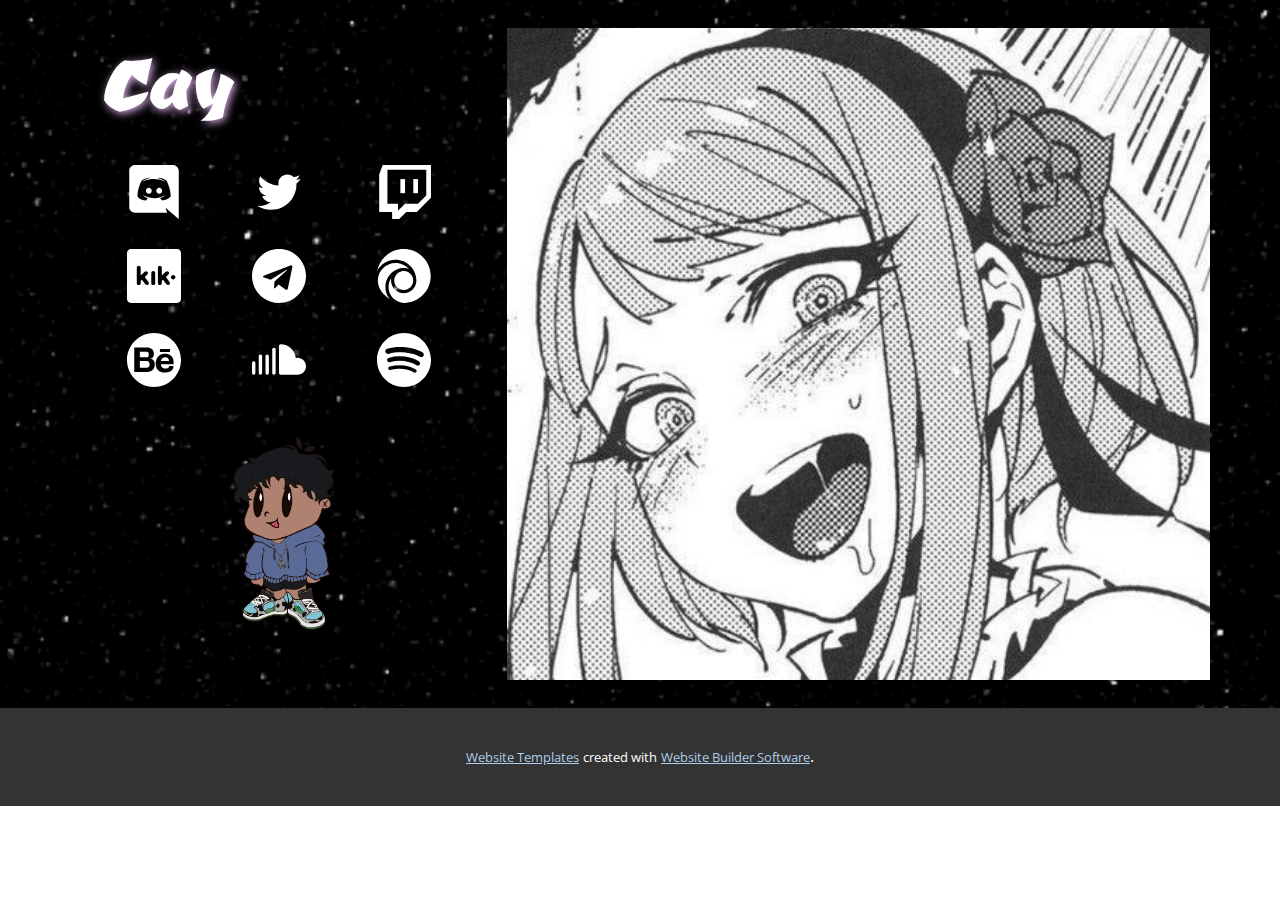
<file: index.html>
<!DOCTYPE html>
<html style="font-size: 16px;">
  <head>
    <meta name="viewport" content="width=device-width, initial-scale=1.0">
    <meta charset="utf-8">
    <meta name="keywords" content="Cay">
    <meta name="description" content="">
    <meta name="page_type" content="np-template-header-footer-from-plugin">
    <title>catgirls</title>
    <link rel="stylesheet" href="nicepage.css" media="screen">
<link rel="stylesheet" href="catgirls.css" media="screen">
    <script class="u-script" type="text/javascript" src="jquery.js" defer=""></script>
    <script class="u-script" type="text/javascript" src="nicepage.js" defer=""></script>
    <meta name="generator" content="Nicepage 3.16.1, nicepage.com">
    <link id="u-theme-google-font" rel="stylesheet" href="https://fonts.googleapis.com/css?family=Roboto:100,100i,300,300i,400,400i,500,500i,700,700i,900,900i|Open+Sans:300,300i,400,400i,600,600i,700,700i,800,800i">
    <link id="u-page-google-font" rel="stylesheet" href="https://fonts.googleapis.com/css?family=Ceviche+One:400">
    
    
    <script type="application/ld+json">{
		"@context": "http://schema.org",
		"@type": "Organization",
		"name": "",
		"url": "index.html"
}</script>
    <meta property="og:title" content="catgirls">
    <meta property="og:type" content="website">
    <meta name="theme-color" content="#478ac9">
    <link rel="canonical" href="index.html">
    <meta property="og:url" content="index.html">
  </head>
  <body data-home-page="catgirls.html" data-home-page-title="catgirls" class="u-body">
    <section class="u-align-left-sm u-align-left-xs u-clearfix u-image u-section-1" id="carousel_571f" data-image-width="471" data-image-height="265">
      <div class="u-clearfix u-sheet u-valign-middle-lg u-valign-middle-xl u-sheet-1">
        <div class="u-clearfix u-expanded-width-lg u-expanded-width-xl u-gutter-0 u-layout-wrap u-layout-wrap-1">
          <div class="u-layout">
            <div class="u-layout-row">
              <div class="u-align-left u-container-style u-layout-cell u-size-23-lg u-size-23-xl u-size-30-md u-size-30-sm u-size-30-xs u-layout-cell-1">
                <div class="u-container-layout u-valign-bottom-xs u-container-layout-1">
                  <h1 class="u-custom-font u-text u-text-white u-title u-text-1" data-animation-name="wobble" data-animation-duration="1000" data-animation-delay="0" data-animation-direction="">Cay</h1>
                  <div class="u-social-icons u-spacing-71 u-social-icons-1">
                    <a class="u-social-url" target="_blank" href="https://dsc.bio/dump" title="‎‎‎"><span class="u-icon u-icon-circle u-social-facebook u-social-icon u-text-white u-icon-1"><svg class="u-svg-link" preserveAspectRatio="xMidYMin slice" viewBox="0 0 24 24" style=""><use xmlns:xlink="http://www.w3.org/1999/xlink" xlink:href="#svg-30c9"></use></svg><svg class="u-svg-content" viewBox="0 0 24 24" id="svg-30c9"><g fill="currentColor"><path d="m3.58 21.196h14.259l-.681-2.205c.101.088 5.842 5.009 5.842 5.009v-21.525c-.068-1.338-1.22-2.475-2.648-2.475l-16.767.003c-1.427 0-2.585 1.139-2.585 2.477v16.24c0 1.411 1.156 2.476 2.58 2.476zm10.548-15.513-.033.012.012-.012zm-7.631 1.269c1.833-1.334 3.532-1.27 3.532-1.27l.137.135c-2.243.535-3.26 1.537-3.26 1.537.104-.022 4.633-2.635 10.121.066 0 0-1.019-.937-3.124-1.537l.186-.183c.291.001 1.831.055 3.479 1.26 0 0 1.844 3.15 1.844 7.02-.061-.074-1.144 1.666-3.931 1.726 0 0-.472-.534-.808-1 1.63-.468 2.24-1.404 2.24-1.404-3.173 1.998-5.954 1.686-9.281.336-.031 0-.045-.014-.061-.03v-.006c-.016-.015-.03-.03-.061-.03h-.06c-.204-.134-.34-.2-.34-.2s.609.936 2.174 1.404c-.411.469-.818 1.002-.818 1.002-2.786-.066-3.802-1.806-3.802-1.806 0-3.876 1.833-7.02 1.833-7.02z"></path><path d="m14.308 12.771c.711 0 1.29-.6 1.29-1.34 0-.735-.576-1.335-1.29-1.335v.003c-.708 0-1.288.598-1.29 1.338 0 .734.579 1.334 1.29 1.334z"></path><path d="m9.69 12.771c.711 0 1.29-.6 1.29-1.34 0-.735-.575-1.335-1.286-1.335l-.004.003c-.711 0-1.29.598-1.29 1.338 0 .734.579 1.334 1.29 1.334z"></path>
</g></svg></span>
                    </a>
                    <a class="u-social-url" target="_blank" href="https://twiter.com/iloveyoucay" title="‎‎‎‎"><span class="u-icon u-icon-circle u-social-icon u-social-twitter u-text-white u-icon-2"><svg class="u-svg-link" preserveAspectRatio="xMidYMin slice" viewBox="0 0 112 112" style=""><use xmlns:xlink="http://www.w3.org/1999/xlink" xlink:href="#svg-419e"></use></svg><svg class="u-svg-content" viewBox="0 0 112 112" x="0px" y="0px" id="svg-419e"><path d="M92.2,38.2c0,0.8,0,1.6,0,2.3c0,24.3-18.6,52.4-52.6,52.4c-10.6,0.1-20.2-2.9-28.5-8.2 c1.4,0.2,2.9,0.2,4.4,0.2c8.7,0,16.7-2.9,23-7.9c-8.1-0.2-14.9-5.5-17.3-12.8c1.1,0.2,2.4,0.2,3.4,0.2c1.6,0,3.3-0.2,4.8-0.7 c-8.4-1.6-14.9-9.2-14.9-18c0-0.2,0-0.2,0-0.2c2.5,1.4,5.4,2.2,8.4,2.3c-5-3.3-8.3-8.9-8.3-15.4c0-3.4,1-6.5,2.5-9.2 c9.1,11.1,22.7,18.5,38,19.2c-0.2-1.4-0.4-2.8-0.4-4.3c0.1-10,8.3-18.2,18.5-18.2c5.4,0,10.1,2.2,13.5,5.7c4.3-0.8,8.1-2.3,11.7-4.5 c-1.4,4.3-4.3,7.9-8.1,10.1c3.7-0.4,7.3-1.4,10.6-2.9C98.9,32.3,95.7,35.5,92.2,38.2z"></path></svg></span>
                    </a>
                    <a class="u-social-url" target="_blank" href="https://twitch.tv/arousal" title="‎‎‎"><span class="u-icon u-icon-circle u-social-icon u-social-instagram u-text-white u-icon-3"><svg class="u-svg-link" preserveAspectRatio="xMidYMin slice" viewBox="0 0 24 24" style=""><use xmlns:xlink="http://www.w3.org/1999/xlink" xlink:href="#svg-2f85"></use></svg><svg class="u-svg-content" viewBox="0 0 24 24" id="svg-2f85"><g fill="currentColor"><path d="m.975 4.175v16.694h5.749v3.131h3.139l3.134-3.132h4.705l6.274-6.258v-14.61h-21.434zm3.658-2.09h17.252v11.479l-3.66 3.652h-5.751l-3.134 3.127v-3.127h-4.707z"></path><path d="m10.385 6.262h2.09v6.26h-2.09z"></path><path d="m16.133 6.262h2.091v6.26h-2.091z"></path>
</g></svg></span>
                    </a>
                  </div>
                  <div class="u-social-icons u-spacing-71 u-social-icons-2">
                    <a class="u-social-url" target="_blank" href="https://kik.me/cy" title="‎‎‎"><span class="u-icon u-icon-circle u-social-facebook u-social-icon u-text-white u-icon-4"><svg class="u-svg-link" preserveAspectRatio="xMidYMin slice" viewBox="0 0 512 512" style=""><use xmlns:xlink="http://www.w3.org/1999/xlink" xlink:href="#svg-d54a"></use></svg><svg class="u-svg-content" viewBox="0 0 512 512" id="svg-d54a"><path d="m475.074219 0h-438.148438c-20.394531 0-36.925781 16.53125-36.925781 36.925781v438.148438c0 20.394531 16.53125 36.925781 36.925781 36.925781h438.148438c20.394531 0 36.925781-16.53125 36.925781-36.925781v-438.148438c0-20.394531-16.53125-36.925781-36.925781-36.925781zm-275.367188 338.78125c-8.25 6.085938-19.867187 4.328125-25.953125-3.925781l-32.269531-43.777344-11.613281 11.097656v21.667969c0 10.25-8.308594 18.558594-18.558594 18.558594s-18.558594-8.308594-18.558594-18.558594v-145.6875c0-10.25 8.308594-18.5625 18.558594-18.5625s18.558594 8.3125 18.558594 18.5625v72.671875l37.347656-35.683594c7.410156-7.082031 19.160156-6.8125 26.242188.597657 7.082031 7.410156 6.8125 19.160156-.597657 26.242187l-24.324219 23.242187 35.09375 47.601563c6.085938 8.253906 4.328126 19.871094-3.925781 25.953125zm67.699219-14.9375c0 10.25-8.308594 18.558594-18.558594 18.558594s-18.5625-8.308594-18.5625-18.558594v-95.875c0-10.25 8.3125-18.558594 18.5625-18.558594s18.558594 8.308594 18.558594 18.558594zm132.363281 14.9375c-8.253906 6.085938-19.871093 4.328125-25.953125-3.925781l-32.273437-43.777344-11.609375 11.097656v21.667969c0 10.25-8.3125 18.558594-18.5625 18.558594s-18.558594-8.308594-18.558594-18.558594v-145.6875c0-10.25 8.308594-18.5625 18.558594-18.5625s18.5625 8.3125 18.5625 18.5625v72.675781l37.347656-35.6875c7.410156-7.082031 19.160156-6.8125 26.242188.597657 7.078124 7.410156 6.8125 19.160156-.597657 26.242187l-24.324219 23.242187 35.089844 47.601563c6.085938 8.253906 4.328125 19.871094-3.921875 25.953125zm38.230469-50.003906c-11.734375 0-21.246094-9.511719-21.246094-21.246094s9.511719-21.25 21.246094-21.25 21.246094 9.515625 21.246094 21.25-9.511719 21.246094-21.246094 21.246094zm0 0"></path></svg></span>
                    </a>
                    <a class="u-social-url" target="_blank" href="https://t.me/opponents" title="‎‎‎‎"><span class="u-icon u-icon-circle u-social-icon u-social-twitter u-text-white u-icon-5"><svg class="u-svg-link" preserveAspectRatio="xMidYMin slice" viewBox="0 0 24 24" style=""><use xmlns:xlink="http://www.w3.org/1999/xlink" xlink:href="#svg-a0cd"></use></svg><svg class="u-svg-content" viewBox="0 0 24 24" id="svg-a0cd"><path d="m12 24c6.629 0 12-5.371 12-12s-5.371-12-12-12-12 5.371-12 12 5.371 12 12 12zm-6.509-12.26 11.57-4.461c.537-.194 1.006.131.832.943l.001-.001-1.97 9.281c-.146.658-.537.818-1.084.508l-3-2.211-1.447 1.394c-.16.16-.295.295-.605.295l.213-3.053 5.56-5.023c.242-.213-.054-.333-.373-.121l-6.871 4.326-2.962-.924c-.643-.204-.657-.643.136-.953z"></path></svg></span>
                    </a>
                    <a class="u-social-url" target="_blank" href="https://r6.tracker.network/r6/search?name=plague&amp;platform=4" title="‎‎‎"><span class="u-icon u-icon-circle u-social-icon u-social-instagram u-text-white u-icon-6"><svg class="u-svg-link" preserveAspectRatio="xMidYMin slice" viewBox="0 0 512 512" style=""><use xmlns:xlink="http://www.w3.org/1999/xlink" xlink:href="#svg-da42"></use></svg><svg class="u-svg-content" viewBox="0 0 512 512" x="0px" y="0px" id="svg-da42" style="enable-background:new 0 0 512 512;"><g><g><path d="M256.6,209.216c-9.601,0.268-18.979,1.44-28.058,3.422c-37.591,10.806-65.173,45.502-65.173,86.522    c0,49.631,40.378,90.008,90.008,90.008c49.631,0,90.008-40.378,90.008-90.008C343.386,250.609,304.744,210.919,256.6,209.216z"></path>
</g>
</g><g><g><path d="M434.415,74.987C386.057,26.631,321.764,0,253.378,0S120.699,26.631,72.343,74.987    C36.456,110.873,12.549,155.54,2.598,204.14c33.648-61.087,98.666-102.572,173.198-102.572    c107.919,0,195.893,86.969,197.554,194.5c0.026,1.028,0.039,2.059,0.039,3.093c0,66.174-53.837,120.011-120.011,120.011    S133.367,365.334,133.367,299.16c0-8.131,0.817-16.074,2.365-23.756c-16.588,24.289-26.301,53.627-26.301,85.195    c0,82.288,65.968,149.455,147.796,151.401c66.945-0.981,129.739-27.493,177.186-74.941    c48.357-48.356,74.989-112.649,74.989-181.036S482.77,123.344,434.415,74.987z"></path>
</g>
</g><g><g><path d="M302.619,189.722c-30.755-35.591-76.203-58.152-126.823-58.152c-92.409,0-167.59,75.181-167.59,167.59    c0,23.39,4.787,46.165,14.004,67.192c12.388,25.908,29.225,49.8,50.133,70.706c14.475,14.475,30.387,26.987,47.4,37.436    c-25.197-31.161-40.314-70.793-40.314-113.896c0-86.461,60.79-158.98,141.871-177.089c10.215-2.837,20.972-4.36,32.078-4.36    c1.145,0,2.285,0.02,3.422,0.052c1.356-0.03,2.715-0.052,4.078-0.052v0.241C275.67,180.308,289.747,183.907,302.619,189.722z"></path>
</g>
</g></svg></span>
                    </a>
                  </div>
                  <div class="u-social-icons u-spacing-71 u-social-icons-3">
                    <a class="u-social-url" target="_blank" href="https://behance.net/cay" title="‎‎‎"><span class="u-icon u-icon-circle u-social-facebook u-social-icon u-icon-7"><svg class="u-svg-link" preserveAspectRatio="xMidYMin slice" viewBox="0 0 97.75 97.75" style=""><use xmlns:xlink="http://www.w3.org/1999/xlink" xlink:href="#svg-1858"></use></svg><svg class="u-svg-content" viewBox="0 0 97.75 97.75" x="0px" y="0px" id="svg-1858" style="enable-background:new 0 0 97.75 97.75;"><g><g><path d="M39.337,38.729c0-4.611-3.137-4.611-3.137-4.611h-1.661H23.294v9.894H35.4C37.492,44.011,39.337,43.342,39.337,38.729z"></path><path d="M36.201,50.846H23.294v11.85h12.311c1.852-0.053,5.27-0.633,5.27-5.76C40.875,50.784,36.201,50.846,36.201,50.846z"></path><path d="M69.243,44.011c-6.849,0-7.804,6.835-7.804,6.835h14.565C76.005,50.846,76.092,44.011,69.243,44.011z"></path><path d="M48.875,0C21.882,0,0,21.883,0,48.875S21.882,97.75,48.875,97.75S97.75,75.867,97.75,48.875S75.868,0,48.875,0z     M59.531,28.848h18.294v5.46H59.531V28.848z M50.285,57.486c0,13.533-14.084,13.088-14.084,13.088H23.294h-0.379h-9.787V26.236    h9.787h0.379H36.2c7.012,0,12.547,3.871,12.547,11.805c0,7.935-6.766,8.438-6.766,8.438C50.9,46.479,50.285,57.486,50.285,57.486z     M69.33,64.479c7.37,0,7.109-4.77,7.109-4.77h7.803c0,12.659-15.172,11.792-15.172,11.792c-18.207,0-17.036-16.95-17.036-16.95    S52.02,37.517,69.068,37.517c17.947,0,15.434,19.245,15.434,19.245H61.527C61.527,65.001,69.33,64.479,69.33,64.479z"></path>
</g>
</g></svg></span>
                    </a>
                    <a class="u-social-url" target="_blank" href="https://soundcloud.com/0op" title="‎‎‎‎"><span class="u-icon u-icon-circle u-social-icon u-social-twitter u-icon-8"><svg class="u-svg-link" preserveAspectRatio="xMidYMin slice" viewBox="0 0 24 24" style=""><use xmlns:xlink="http://www.w3.org/1999/xlink" xlink:href="#svg-1f97"></use></svg><svg class="u-svg-content" viewBox="0 0 24 24" id="svg-1f97"><path d="m20.25 11c-.267 0-.529.029-.782.082-.337-3.409-3.222-6.082-6.718-6.082-.414 0-.75.336-.75.75v12c0 .414.336.75.75.75h7.5c2.069 0 3.75-1.681 3.75-3.75 0-2.067-1.681-3.75-3.75-3.75z"></path><path d="m9 7.25v10.5c0 .414.336.75.75.75s.75-.336.75-.75v-10.5c0-.414-.336-.75-.75-.75s-.75.336-.75.75z"></path><path d="m6 10.25v7.5c0 .414.336.75.75.75s.75-.336.75-.75v-7.5c0-.414-.336-.75-.75-.75s-.75.336-.75.75z"></path><path d="m3 17.75c0 .414.336.75.75.75s.75-.336.75-.75v-7.5c0-.414-.336-.75-.75-.75s-.75.336-.75.75z"></path><path d="m.75 18.5c.414 0 .75-.336.75-.75v-4.5c0-.414-.336-.75-.75-.75s-.75.336-.75.75v4.5c0 .414.336.75.75.75z"></path></svg></span>
                    </a>
                    <a class="u-social-url" target="_blank" href="https://open.spotify.com/user/gangmembercayden" title="‎‎‎"><span class="u-icon u-icon-circle u-social-icon u-social-instagram u-icon-9"><svg class="u-svg-link" preserveAspectRatio="xMidYMin slice" viewBox="0 0 24 24" style=""><use xmlns:xlink="http://www.w3.org/1999/xlink" xlink:href="#svg-eb33"></use></svg><svg class="u-svg-content" viewBox="0 0 24 24" id="svg-eb33"><path d="m12 24c6.624 0 12-5.376 12-12s-5.376-12-12-12-12 5.376-12 12 5.376 12 12 12zm4.872-6.344v.001c-.807 0-3.356-2.828-10.52-1.36-.189.049-.436.126-.576.126-.915 0-1.09-1.369-.106-1.578 3.963-.875 8.013-.798 11.467 1.268.824.526.474 1.543-.265 1.543zm1.303-3.173c-.113-.03-.08.069-.597-.203-3.025-1.79-7.533-2.512-11.545-1.423-.232.063-.358.126-.576.126-1.071 0-1.355-1.611-.188-1.94 4.716-1.325 9.775-.552 13.297 1.543.392.232.547.533.547.953-.005.522-.411.944-.938.944zm-13.627-7.485c4.523-1.324 11.368-.906 15.624 1.578 1.091.629.662 2.22-.498 2.22l-.001-.001c-.252 0-.407-.063-.625-.189-3.443-2.056-9.604-2.549-13.59-1.436-.175.048-.393.125-.625.125-.639 0-1.127-.499-1.127-1.142 0-.657.407-1.029.842-1.155z"></path></svg></span>
                    </a>
                  </div>
                  <div class="u-image u-image-circle u-image-1" alt="" data-image-width="1548" data-image-height="1600" data-href="https://ogusers.com/cayp"></div>
                </div>
              </div>
              <div class="u-container-style u-image u-layout-cell u-size-30-md u-size-30-sm u-size-30-xs u-size-37-lg u-size-37-xl u-image-2" data-image-width="500" data-image-height="483">
                <div class="u-container-layout u-container-layout-2"></div>
              </div>
            </div>
          </div>
        </div>
      </div>
    </section>
    
    
    
    <section class="u-backlink u-clearfix u-grey-80">
      <a class="u-link" href="https://nicepage.com/website-templates" target="_blank">
        <span>Website Templates</span>
      </a>
      <p class="u-text">
        <span>created with</span>
      </p>
      <a class="u-link" href="https://nicepage.com/" target="_blank">
        <span>Website Builder Software</span>
      </a>. 
    </section>
  </body>
</html>
</file>
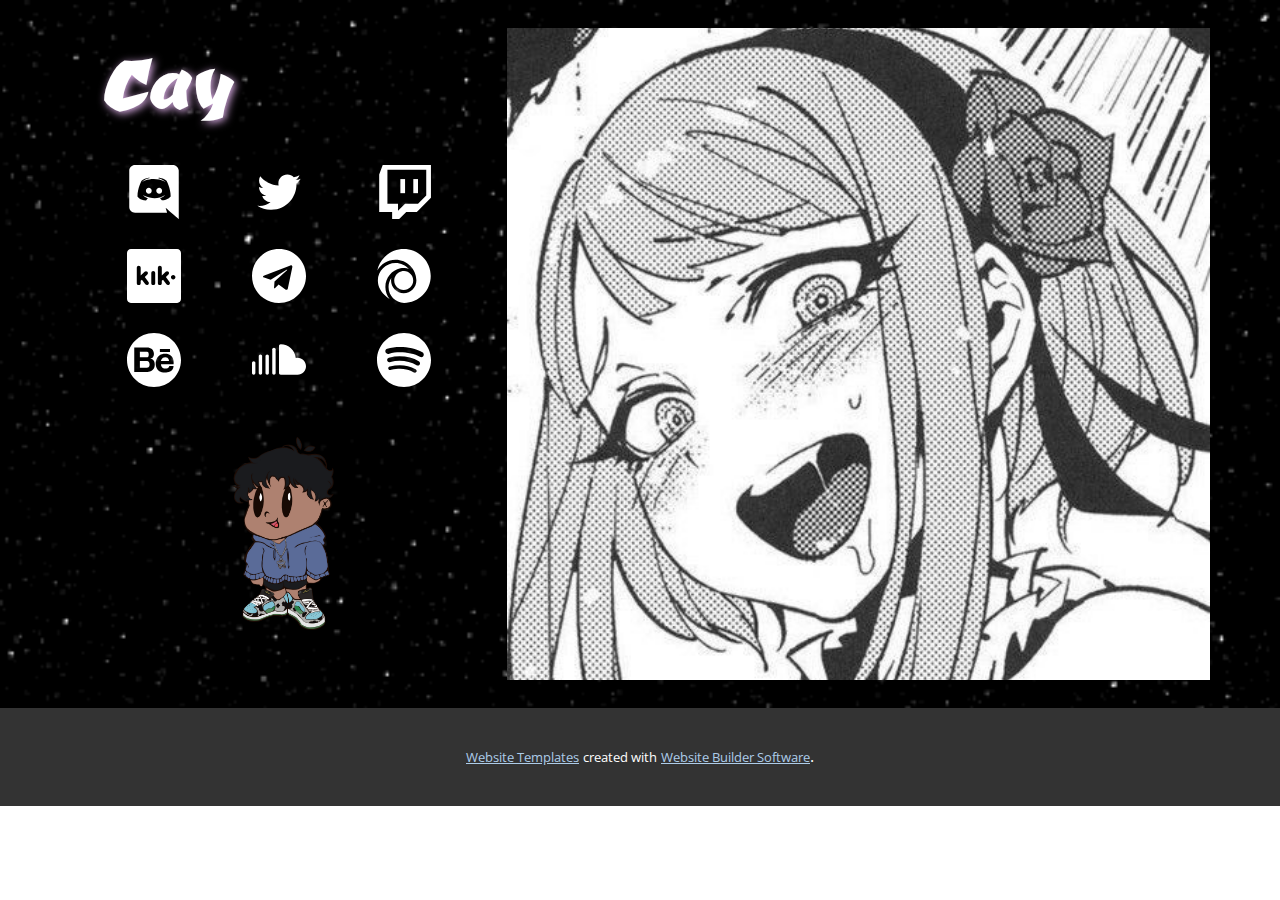
<file: catgirls.html>
<!DOCTYPE html>
<html style="font-size: 16px;">
  <head>
    <meta name="viewport" content="width=device-width, initial-scale=1.0">
    <meta charset="utf-8">
    <meta name="keywords" content="Cay">
    <meta name="description" content="">
    <meta name="page_type" content="np-template-header-footer-from-plugin">
    <title>catgirls</title>
    <link rel="stylesheet" href="nicepage.css" media="screen">
<link rel="stylesheet" href="catgirls.css" media="screen">
    <script class="u-script" type="text/javascript" src="jquery.js" defer=""></script>
    <script class="u-script" type="text/javascript" src="nicepage.js" defer=""></script>
    <meta name="generator" content="Nicepage 3.16.1, nicepage.com">
    <link id="u-theme-google-font" rel="stylesheet" href="https://fonts.googleapis.com/css?family=Roboto:100,100i,300,300i,400,400i,500,500i,700,700i,900,900i|Open+Sans:300,300i,400,400i,600,600i,700,700i,800,800i">
    <link id="u-page-google-font" rel="stylesheet" href="https://fonts.googleapis.com/css?family=Ceviche+One:400">
    
    
    <script type="application/ld+json">{
		"@context": "http://schema.org",
		"@type": "Organization",
		"name": "",
		"url": "index.html"
}</script>
    <meta property="og:title" content="catgirls">
    <meta property="og:type" content="website">
    <meta name="theme-color" content="#478ac9">
    <link rel="canonical" href="index.html">
    <meta property="og:url" content="index.html">
  </head>
  <body class="u-body">
    <section class="u-align-left-sm u-align-left-xs u-clearfix u-image u-section-1" id="carousel_571f" data-image-width="471" data-image-height="265">
      <div class="u-clearfix u-sheet u-valign-middle-lg u-valign-middle-xl u-sheet-1">
        <div class="u-clearfix u-expanded-width-lg u-expanded-width-xl u-gutter-0 u-layout-wrap u-layout-wrap-1">
          <div class="u-layout">
            <div class="u-layout-row">
              <div class="u-align-left u-container-style u-layout-cell u-size-23-lg u-size-23-xl u-size-30-md u-size-30-sm u-size-30-xs u-layout-cell-1">
                <div class="u-container-layout u-valign-bottom-xs u-container-layout-1">
                  <h1 class="u-custom-font u-text u-text-white u-title u-text-1" data-animation-name="wobble" data-animation-duration="1000" data-animation-delay="0" data-animation-direction="">Cay</h1>
                  <div class="u-social-icons u-spacing-71 u-social-icons-1">
                    <a class="u-social-url" target="_blank" href="https://dsc.bio/dump" title="‎‎‎"><span class="u-icon u-icon-circle u-social-facebook u-social-icon u-text-white u-icon-1"><svg class="u-svg-link" preserveAspectRatio="xMidYMin slice" viewBox="0 0 24 24" style=""><use xmlns:xlink="http://www.w3.org/1999/xlink" xlink:href="#svg-30c9"></use></svg><svg class="u-svg-content" viewBox="0 0 24 24" id="svg-30c9"><g fill="currentColor"><path d="m3.58 21.196h14.259l-.681-2.205c.101.088 5.842 5.009 5.842 5.009v-21.525c-.068-1.338-1.22-2.475-2.648-2.475l-16.767.003c-1.427 0-2.585 1.139-2.585 2.477v16.24c0 1.411 1.156 2.476 2.58 2.476zm10.548-15.513-.033.012.012-.012zm-7.631 1.269c1.833-1.334 3.532-1.27 3.532-1.27l.137.135c-2.243.535-3.26 1.537-3.26 1.537.104-.022 4.633-2.635 10.121.066 0 0-1.019-.937-3.124-1.537l.186-.183c.291.001 1.831.055 3.479 1.26 0 0 1.844 3.15 1.844 7.02-.061-.074-1.144 1.666-3.931 1.726 0 0-.472-.534-.808-1 1.63-.468 2.24-1.404 2.24-1.404-3.173 1.998-5.954 1.686-9.281.336-.031 0-.045-.014-.061-.03v-.006c-.016-.015-.03-.03-.061-.03h-.06c-.204-.134-.34-.2-.34-.2s.609.936 2.174 1.404c-.411.469-.818 1.002-.818 1.002-2.786-.066-3.802-1.806-3.802-1.806 0-3.876 1.833-7.02 1.833-7.02z"></path><path d="m14.308 12.771c.711 0 1.29-.6 1.29-1.34 0-.735-.576-1.335-1.29-1.335v.003c-.708 0-1.288.598-1.29 1.338 0 .734.579 1.334 1.29 1.334z"></path><path d="m9.69 12.771c.711 0 1.29-.6 1.29-1.34 0-.735-.575-1.335-1.286-1.335l-.004.003c-.711 0-1.29.598-1.29 1.338 0 .734.579 1.334 1.29 1.334z"></path>
</g></svg></span>
                    </a>
                    <a class="u-social-url" target="_blank" href="https://twiter.com/iloveyoucay" title="‎‎‎‎"><span class="u-icon u-icon-circle u-social-icon u-social-twitter u-text-white u-icon-2"><svg class="u-svg-link" preserveAspectRatio="xMidYMin slice" viewBox="0 0 112 112" style=""><use xmlns:xlink="http://www.w3.org/1999/xlink" xlink:href="#svg-419e"></use></svg><svg class="u-svg-content" viewBox="0 0 112 112" x="0px" y="0px" id="svg-419e"><path d="M92.2,38.2c0,0.8,0,1.6,0,2.3c0,24.3-18.6,52.4-52.6,52.4c-10.6,0.1-20.2-2.9-28.5-8.2 c1.4,0.2,2.9,0.2,4.4,0.2c8.7,0,16.7-2.9,23-7.9c-8.1-0.2-14.9-5.5-17.3-12.8c1.1,0.2,2.4,0.2,3.4,0.2c1.6,0,3.3-0.2,4.8-0.7 c-8.4-1.6-14.9-9.2-14.9-18c0-0.2,0-0.2,0-0.2c2.5,1.4,5.4,2.2,8.4,2.3c-5-3.3-8.3-8.9-8.3-15.4c0-3.4,1-6.5,2.5-9.2 c9.1,11.1,22.7,18.5,38,19.2c-0.2-1.4-0.4-2.8-0.4-4.3c0.1-10,8.3-18.2,18.5-18.2c5.4,0,10.1,2.2,13.5,5.7c4.3-0.8,8.1-2.3,11.7-4.5 c-1.4,4.3-4.3,7.9-8.1,10.1c3.7-0.4,7.3-1.4,10.6-2.9C98.9,32.3,95.7,35.5,92.2,38.2z"></path></svg></span>
                    </a>
                    <a class="u-social-url" target="_blank" href="https://twitch.tv/arousal" title="‎‎‎"><span class="u-icon u-icon-circle u-social-icon u-social-instagram u-text-white u-icon-3"><svg class="u-svg-link" preserveAspectRatio="xMidYMin slice" viewBox="0 0 24 24" style=""><use xmlns:xlink="http://www.w3.org/1999/xlink" xlink:href="#svg-2f85"></use></svg><svg class="u-svg-content" viewBox="0 0 24 24" id="svg-2f85"><g fill="currentColor"><path d="m.975 4.175v16.694h5.749v3.131h3.139l3.134-3.132h4.705l6.274-6.258v-14.61h-21.434zm3.658-2.09h17.252v11.479l-3.66 3.652h-5.751l-3.134 3.127v-3.127h-4.707z"></path><path d="m10.385 6.262h2.09v6.26h-2.09z"></path><path d="m16.133 6.262h2.091v6.26h-2.091z"></path>
</g></svg></span>
                    </a>
                  </div>
                  <div class="u-social-icons u-spacing-71 u-social-icons-2">
                    <a class="u-social-url" target="_blank" href="https://kik.me/cy" title="‎‎‎"><span class="u-icon u-icon-circle u-social-facebook u-social-icon u-text-white u-icon-4"><svg class="u-svg-link" preserveAspectRatio="xMidYMin slice" viewBox="0 0 512 512" style=""><use xmlns:xlink="http://www.w3.org/1999/xlink" xlink:href="#svg-d54a"></use></svg><svg class="u-svg-content" viewBox="0 0 512 512" id="svg-d54a"><path d="m475.074219 0h-438.148438c-20.394531 0-36.925781 16.53125-36.925781 36.925781v438.148438c0 20.394531 16.53125 36.925781 36.925781 36.925781h438.148438c20.394531 0 36.925781-16.53125 36.925781-36.925781v-438.148438c0-20.394531-16.53125-36.925781-36.925781-36.925781zm-275.367188 338.78125c-8.25 6.085938-19.867187 4.328125-25.953125-3.925781l-32.269531-43.777344-11.613281 11.097656v21.667969c0 10.25-8.308594 18.558594-18.558594 18.558594s-18.558594-8.308594-18.558594-18.558594v-145.6875c0-10.25 8.308594-18.5625 18.558594-18.5625s18.558594 8.3125 18.558594 18.5625v72.671875l37.347656-35.683594c7.410156-7.082031 19.160156-6.8125 26.242188.597657 7.082031 7.410156 6.8125 19.160156-.597657 26.242187l-24.324219 23.242187 35.09375 47.601563c6.085938 8.253906 4.328126 19.871094-3.925781 25.953125zm67.699219-14.9375c0 10.25-8.308594 18.558594-18.558594 18.558594s-18.5625-8.308594-18.5625-18.558594v-95.875c0-10.25 8.3125-18.558594 18.5625-18.558594s18.558594 8.308594 18.558594 18.558594zm132.363281 14.9375c-8.253906 6.085938-19.871093 4.328125-25.953125-3.925781l-32.273437-43.777344-11.609375 11.097656v21.667969c0 10.25-8.3125 18.558594-18.5625 18.558594s-18.558594-8.308594-18.558594-18.558594v-145.6875c0-10.25 8.308594-18.5625 18.558594-18.5625s18.5625 8.3125 18.5625 18.5625v72.675781l37.347656-35.6875c7.410156-7.082031 19.160156-6.8125 26.242188.597657 7.078124 7.410156 6.8125 19.160156-.597657 26.242187l-24.324219 23.242187 35.089844 47.601563c6.085938 8.253906 4.328125 19.871094-3.921875 25.953125zm38.230469-50.003906c-11.734375 0-21.246094-9.511719-21.246094-21.246094s9.511719-21.25 21.246094-21.25 21.246094 9.515625 21.246094 21.25-9.511719 21.246094-21.246094 21.246094zm0 0"></path></svg></span>
                    </a>
                    <a class="u-social-url" target="_blank" href="https://t.me/opponents" title="‎‎‎‎"><span class="u-icon u-icon-circle u-social-icon u-social-twitter u-text-white u-icon-5"><svg class="u-svg-link" preserveAspectRatio="xMidYMin slice" viewBox="0 0 24 24" style=""><use xmlns:xlink="http://www.w3.org/1999/xlink" xlink:href="#svg-a0cd"></use></svg><svg class="u-svg-content" viewBox="0 0 24 24" id="svg-a0cd"><path d="m12 24c6.629 0 12-5.371 12-12s-5.371-12-12-12-12 5.371-12 12 5.371 12 12 12zm-6.509-12.26 11.57-4.461c.537-.194 1.006.131.832.943l.001-.001-1.97 9.281c-.146.658-.537.818-1.084.508l-3-2.211-1.447 1.394c-.16.16-.295.295-.605.295l.213-3.053 5.56-5.023c.242-.213-.054-.333-.373-.121l-6.871 4.326-2.962-.924c-.643-.204-.657-.643.136-.953z"></path></svg></span>
                    </a>
                    <a class="u-social-url" target="_blank" href="https://r6.tracker.network/r6/search?name=plague&amp;platform=4" title="‎‎‎"><span class="u-icon u-icon-circle u-social-icon u-social-instagram u-text-white u-icon-6"><svg class="u-svg-link" preserveAspectRatio="xMidYMin slice" viewBox="0 0 512 512" style=""><use xmlns:xlink="http://www.w3.org/1999/xlink" xlink:href="#svg-da42"></use></svg><svg class="u-svg-content" viewBox="0 0 512 512" x="0px" y="0px" id="svg-da42" style="enable-background:new 0 0 512 512;"><g><g><path d="M256.6,209.216c-9.601,0.268-18.979,1.44-28.058,3.422c-37.591,10.806-65.173,45.502-65.173,86.522    c0,49.631,40.378,90.008,90.008,90.008c49.631,0,90.008-40.378,90.008-90.008C343.386,250.609,304.744,210.919,256.6,209.216z"></path>
</g>
</g><g><g><path d="M434.415,74.987C386.057,26.631,321.764,0,253.378,0S120.699,26.631,72.343,74.987    C36.456,110.873,12.549,155.54,2.598,204.14c33.648-61.087,98.666-102.572,173.198-102.572    c107.919,0,195.893,86.969,197.554,194.5c0.026,1.028,0.039,2.059,0.039,3.093c0,66.174-53.837,120.011-120.011,120.011    S133.367,365.334,133.367,299.16c0-8.131,0.817-16.074,2.365-23.756c-16.588,24.289-26.301,53.627-26.301,85.195    c0,82.288,65.968,149.455,147.796,151.401c66.945-0.981,129.739-27.493,177.186-74.941    c48.357-48.356,74.989-112.649,74.989-181.036S482.77,123.344,434.415,74.987z"></path>
</g>
</g><g><g><path d="M302.619,189.722c-30.755-35.591-76.203-58.152-126.823-58.152c-92.409,0-167.59,75.181-167.59,167.59    c0,23.39,4.787,46.165,14.004,67.192c12.388,25.908,29.225,49.8,50.133,70.706c14.475,14.475,30.387,26.987,47.4,37.436    c-25.197-31.161-40.314-70.793-40.314-113.896c0-86.461,60.79-158.98,141.871-177.089c10.215-2.837,20.972-4.36,32.078-4.36    c1.145,0,2.285,0.02,3.422,0.052c1.356-0.03,2.715-0.052,4.078-0.052v0.241C275.67,180.308,289.747,183.907,302.619,189.722z"></path>
</g>
</g></svg></span>
                    </a>
                  </div>
                  <div class="u-social-icons u-spacing-71 u-social-icons-3">
                    <a class="u-social-url" target="_blank" href="https://behance.net/cay" title="‎‎‎"><span class="u-icon u-icon-circle u-social-facebook u-social-icon u-icon-7"><svg class="u-svg-link" preserveAspectRatio="xMidYMin slice" viewBox="0 0 97.75 97.75" style=""><use xmlns:xlink="http://www.w3.org/1999/xlink" xlink:href="#svg-1858"></use></svg><svg class="u-svg-content" viewBox="0 0 97.75 97.75" x="0px" y="0px" id="svg-1858" style="enable-background:new 0 0 97.75 97.75;"><g><g><path d="M39.337,38.729c0-4.611-3.137-4.611-3.137-4.611h-1.661H23.294v9.894H35.4C37.492,44.011,39.337,43.342,39.337,38.729z"></path><path d="M36.201,50.846H23.294v11.85h12.311c1.852-0.053,5.27-0.633,5.27-5.76C40.875,50.784,36.201,50.846,36.201,50.846z"></path><path d="M69.243,44.011c-6.849,0-7.804,6.835-7.804,6.835h14.565C76.005,50.846,76.092,44.011,69.243,44.011z"></path><path d="M48.875,0C21.882,0,0,21.883,0,48.875S21.882,97.75,48.875,97.75S97.75,75.867,97.75,48.875S75.868,0,48.875,0z     M59.531,28.848h18.294v5.46H59.531V28.848z M50.285,57.486c0,13.533-14.084,13.088-14.084,13.088H23.294h-0.379h-9.787V26.236    h9.787h0.379H36.2c7.012,0,12.547,3.871,12.547,11.805c0,7.935-6.766,8.438-6.766,8.438C50.9,46.479,50.285,57.486,50.285,57.486z     M69.33,64.479c7.37,0,7.109-4.77,7.109-4.77h7.803c0,12.659-15.172,11.792-15.172,11.792c-18.207,0-17.036-16.95-17.036-16.95    S52.02,37.517,69.068,37.517c17.947,0,15.434,19.245,15.434,19.245H61.527C61.527,65.001,69.33,64.479,69.33,64.479z"></path>
</g>
</g></svg></span>
                    </a>
                    <a class="u-social-url" target="_blank" href="https://soundcloud.com/0op" title="‎‎‎‎"><span class="u-icon u-icon-circle u-social-icon u-social-twitter u-icon-8"><svg class="u-svg-link" preserveAspectRatio="xMidYMin slice" viewBox="0 0 24 24" style=""><use xmlns:xlink="http://www.w3.org/1999/xlink" xlink:href="#svg-1f97"></use></svg><svg class="u-svg-content" viewBox="0 0 24 24" id="svg-1f97"><path d="m20.25 11c-.267 0-.529.029-.782.082-.337-3.409-3.222-6.082-6.718-6.082-.414 0-.75.336-.75.75v12c0 .414.336.75.75.75h7.5c2.069 0 3.75-1.681 3.75-3.75 0-2.067-1.681-3.75-3.75-3.75z"></path><path d="m9 7.25v10.5c0 .414.336.75.75.75s.75-.336.75-.75v-10.5c0-.414-.336-.75-.75-.75s-.75.336-.75.75z"></path><path d="m6 10.25v7.5c0 .414.336.75.75.75s.75-.336.75-.75v-7.5c0-.414-.336-.75-.75-.75s-.75.336-.75.75z"></path><path d="m3 17.75c0 .414.336.75.75.75s.75-.336.75-.75v-7.5c0-.414-.336-.75-.75-.75s-.75.336-.75.75z"></path><path d="m.75 18.5c.414 0 .75-.336.75-.75v-4.5c0-.414-.336-.75-.75-.75s-.75.336-.75.75v4.5c0 .414.336.75.75.75z"></path></svg></span>
                    </a>
                    <a class="u-social-url" target="_blank" href="https://open.spotify.com/user/gangmembercayden" title="‎‎‎"><span class="u-icon u-icon-circle u-social-icon u-social-instagram u-icon-9"><svg class="u-svg-link" preserveAspectRatio="xMidYMin slice" viewBox="0 0 24 24" style=""><use xmlns:xlink="http://www.w3.org/1999/xlink" xlink:href="#svg-eb33"></use></svg><svg class="u-svg-content" viewBox="0 0 24 24" id="svg-eb33"><path d="m12 24c6.624 0 12-5.376 12-12s-5.376-12-12-12-12 5.376-12 12 5.376 12 12 12zm4.872-6.344v.001c-.807 0-3.356-2.828-10.52-1.36-.189.049-.436.126-.576.126-.915 0-1.09-1.369-.106-1.578 3.963-.875 8.013-.798 11.467 1.268.824.526.474 1.543-.265 1.543zm1.303-3.173c-.113-.03-.08.069-.597-.203-3.025-1.79-7.533-2.512-11.545-1.423-.232.063-.358.126-.576.126-1.071 0-1.355-1.611-.188-1.94 4.716-1.325 9.775-.552 13.297 1.543.392.232.547.533.547.953-.005.522-.411.944-.938.944zm-13.627-7.485c4.523-1.324 11.368-.906 15.624 1.578 1.091.629.662 2.22-.498 2.22l-.001-.001c-.252 0-.407-.063-.625-.189-3.443-2.056-9.604-2.549-13.59-1.436-.175.048-.393.125-.625.125-.639 0-1.127-.499-1.127-1.142 0-.657.407-1.029.842-1.155z"></path></svg></span>
                    </a>
                  </div>
                  <div class="u-image u-image-circle u-image-1" alt="" data-image-width="1548" data-image-height="1600" data-href="https://ogusers.com/cayp"></div>
                </div>
              </div>
              <div class="u-container-style u-image u-layout-cell u-size-30-md u-size-30-sm u-size-30-xs u-size-37-lg u-size-37-xl u-image-2" data-image-width="500" data-image-height="483">
                <div class="u-container-layout u-container-layout-2"></div>
              </div>
            </div>
          </div>
        </div>
      </div>
    </section>
    
    
    
    <section class="u-backlink u-clearfix u-grey-80">
      <a class="u-link" href="https://nicepage.com/website-templates" target="_blank">
        <span>Website Templates</span>
      </a>
      <p class="u-text">
        <span>created with</span>
      </p>
      <a class="u-link" href="https://nicepage.com/" target="_blank">
        <span>Website Builder Software</span>
      </a>. 
    </section>
  </body>
</html>
</file>
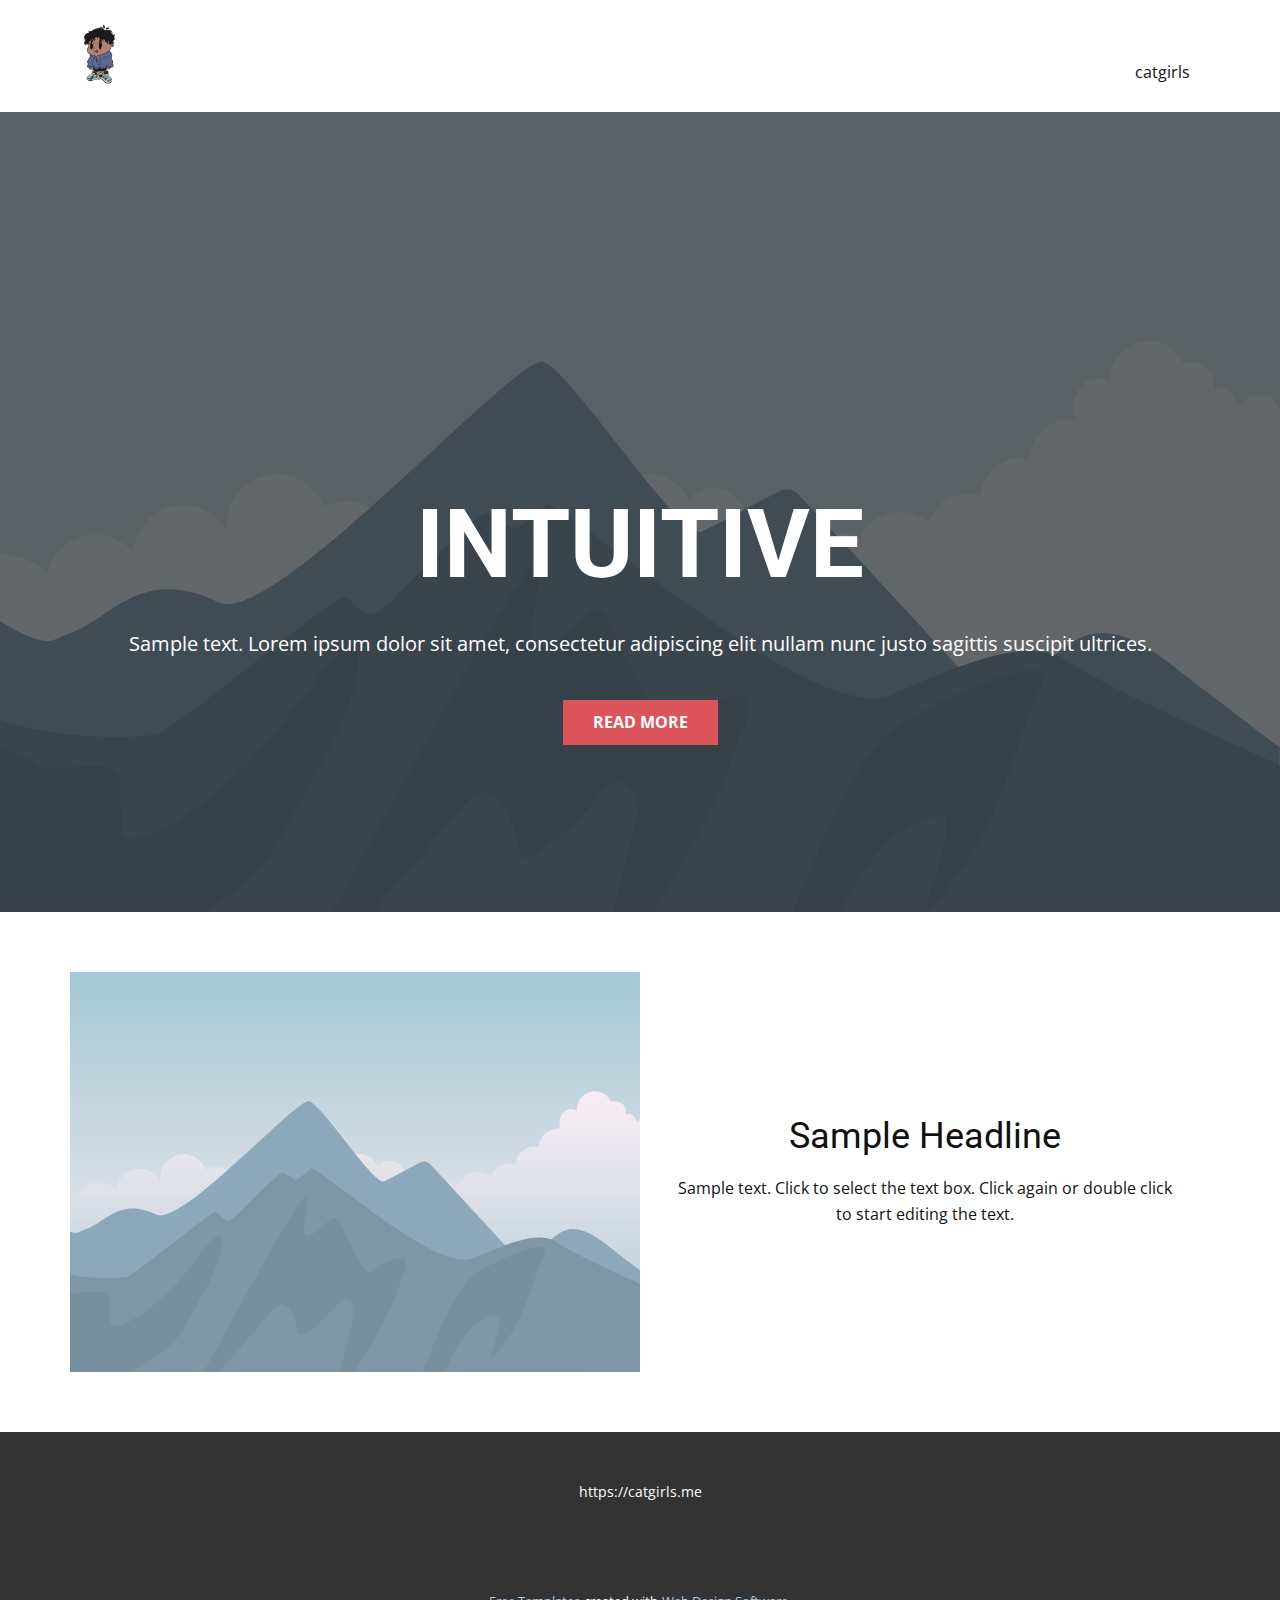
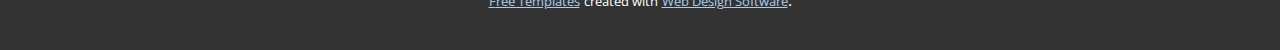
<file: Page-1.html>
<!DOCTYPE html>
<html style="font-size: 16px;">
  <head>
    <meta name="viewport" content="width=device-width, initial-scale=1.0">
    <meta charset="utf-8">
    <meta name="keywords" content="INTUITIVE">
    <meta name="description" content="">
    <meta name="page_type" content="np-template-header-footer-from-plugin">
    <title>Page 1</title>
    <link rel="stylesheet" href="nicepage.css" media="screen">
<link rel="stylesheet" href="Page-1.css" media="screen">
    <script class="u-script" type="text/javascript" src="jquery.js" defer=""></script>
    <script class="u-script" type="text/javascript" src="nicepage.js" defer=""></script>
    <meta name="generator" content="Nicepage 3.16.1, nicepage.com">
    <link id="u-theme-google-font" rel="stylesheet" href="https://fonts.googleapis.com/css?family=Roboto:100,100i,300,300i,400,400i,500,500i,700,700i,900,900i|Open+Sans:300,300i,400,400i,600,600i,700,700i,800,800i">
    
    
    
    <script type="application/ld+json">{
		"@context": "http://schema.org",
		"@type": "Organization",
		"name": "",
		"url": "index.html",
		"logo": "images/commission112transparentbackground.png"
}</script>
    <meta property="og:title" content="Page 1">
    <meta property="og:type" content="website">
    <meta name="theme-color" content="#478ac9">
    <link rel="canonical" href="index.html">
    <meta property="og:url" content="index.html">
  </head>
  <body class="u-body"><header class="u-clearfix u-header u-header" id="sec-2041"><div class="u-clearfix u-sheet u-valign-middle u-sheet-1">
        <a href="https://catgirls.me" class="u-image u-logo u-image-1" data-image-width="3000" data-image-height="3100" title="‎‎‎‎">
          <img src="images/commission112transparentbackground.png" class="u-logo-image u-logo-image-1" data-image-width="64">
        </a>
        <nav class="u-menu u-menu-dropdown u-offcanvas u-menu-1">
          <div class="menu-collapse" style="font-size: 1rem; letter-spacing: 0px;">
            <a class="u-button-style u-custom-left-right-menu-spacing u-custom-padding-bottom u-custom-top-bottom-menu-spacing u-nav-link u-text-active-palette-1-base u-text-hover-palette-2-base" href="#">
              <svg><use xmlns:xlink="http://www.w3.org/1999/xlink" xlink:href="#menu-hamburger"></use></svg>
              <svg version="1.1" xmlns="http://www.w3.org/2000/svg" xmlns:xlink="http://www.w3.org/1999/xlink"><defs><symbol id="menu-hamburger" viewBox="0 0 16 16" style="width: 16px; height: 16px;"><rect y="1" width="16" height="2"></rect><rect y="7" width="16" height="2"></rect><rect y="13" width="16" height="2"></rect>
</symbol>
</defs></svg>
            </a>
          </div>
          <div class="u-custom-menu u-nav-container">
            <ul class="u-nav u-unstyled u-nav-1"><li class="u-nav-item"><a class="u-button-style u-nav-link u-text-active-palette-1-base u-text-hover-palette-2-base" href="Home.html" style="padding: 10px 20px;">catgirls</a>
</li></ul>
          </div>
          <div class="u-custom-menu u-nav-container-collapse">
            <div class="u-black u-container-style u-inner-container-layout u-opacity u-opacity-95 u-sidenav">
              <div class="u-sidenav-overflow">
                <div class="u-menu-close"></div>
                <ul class="u-align-center u-nav u-popupmenu-items u-unstyled u-nav-2"><li class="u-nav-item"><a class="u-button-style u-nav-link" href="Home.html" style="padding: 10px 20px;">catgirls</a>
</li></ul>
              </div>
            </div>
            <div class="u-black u-menu-overlay u-opacity u-opacity-70"></div>
          </div>
        </nav>
      </div></header>
    <section class="u-align-center u-clearfix u-image u-shading u-section-1" src="" data-image-width="256" data-image-height="256" id="sec-fd6e">
      <div class="u-clearfix u-sheet u-valign-middle u-sheet-1">
        <h1 class="u-text u-title u-text-1">INTUITIVE</h1>
        <p class="u-large-text u-text u-text-variant u-text-2">Sample text. Lorem ipsum dolor sit amet, consectetur adipiscing elit nullam nunc justo sagittis suscipit ultrices.</p>
        <a href="#" class="u-btn u-button-style u-palette-2-base u-btn-1">Read More</a>
      </div>
    </section>
    <section class="u-clearfix u-section-2" id="sec-184a">
      <div class="u-clearfix u-sheet u-sheet-1">
        <div class="u-clearfix u-expanded-width u-layout-wrap u-layout-wrap-1">
          <div class="u-layout">
            <div class="u-layout-row">
              <div class="u-container-style u-image u-layout-cell u-size-30 u-image-1" data-image-width="400" data-image-height="265">
                <div class="u-container-layout u-container-layout-1"></div>
              </div>
              <div class="u-align-center u-container-style u-layout-cell u-size-30 u-layout-cell-2">
                <div class="u-container-layout u-valign-middle u-container-layout-2">
                  <h2 class="u-text u-text-default u-text-1">Sample Headline</h2>
                  <p class="u-text u-text-default u-text-2">Sample text. Click to select the text box. Click again or double click to start editing the text.</p>
                </div>
              </div>
            </div>
          </div>
        </div>
      </div>
    </section>
    
    
    <footer class="u-align-center u-clearfix u-footer u-grey-80 u-footer" id="sec-b564"><div class="u-clearfix u-sheet u-sheet-1">
        <p class="u-small-text u-text u-text-variant u-text-1">https://catgirls.me</p>
      </div></footer>
    <section class="u-backlink u-clearfix u-grey-80">
      <a class="u-link" href="https://nicepage.com/templates" target="_blank">
        <span>Free Templates</span>
      </a>
      <p class="u-text">
        <span>created with</span>
      </p>
      <a class="u-link" href="https://nicepage.com/" target="_blank">
        <span>Web Design Software</span>
      </a>. 
    </section>
  </body>
</html>
</file>
